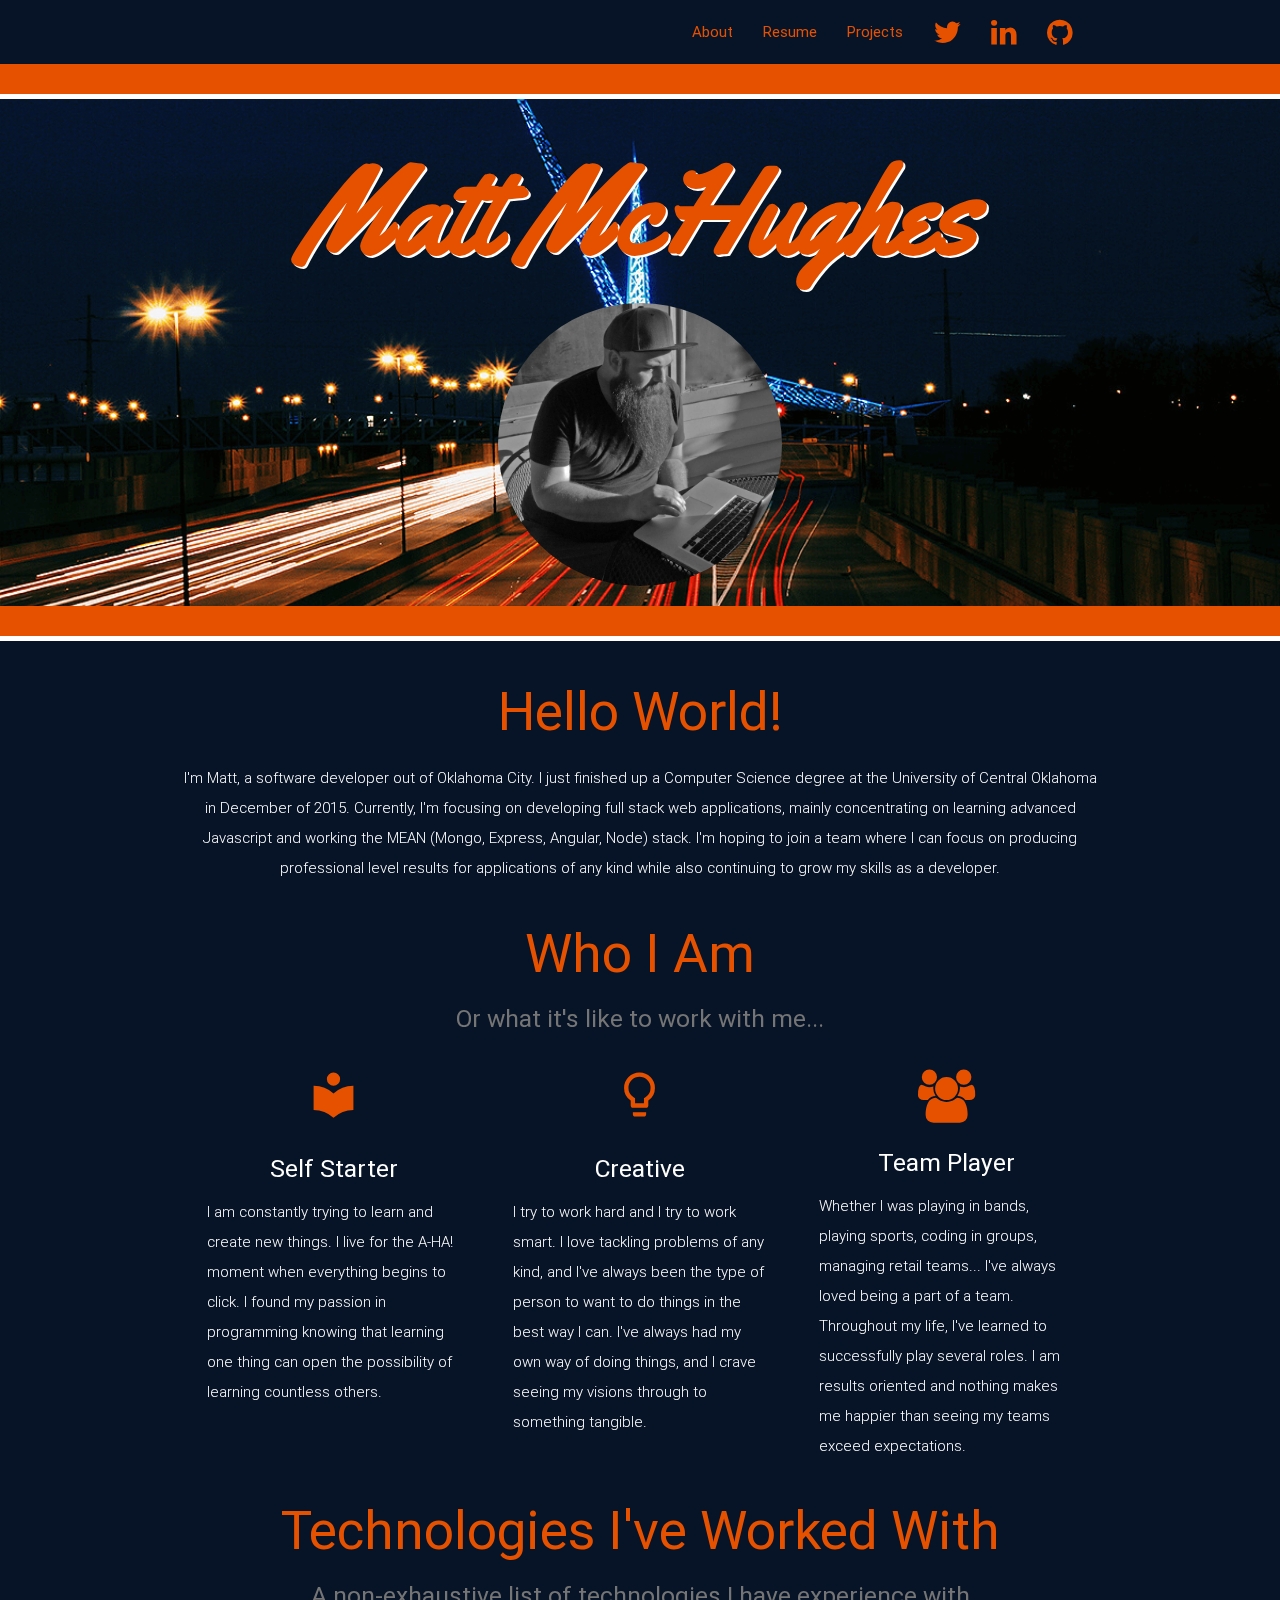
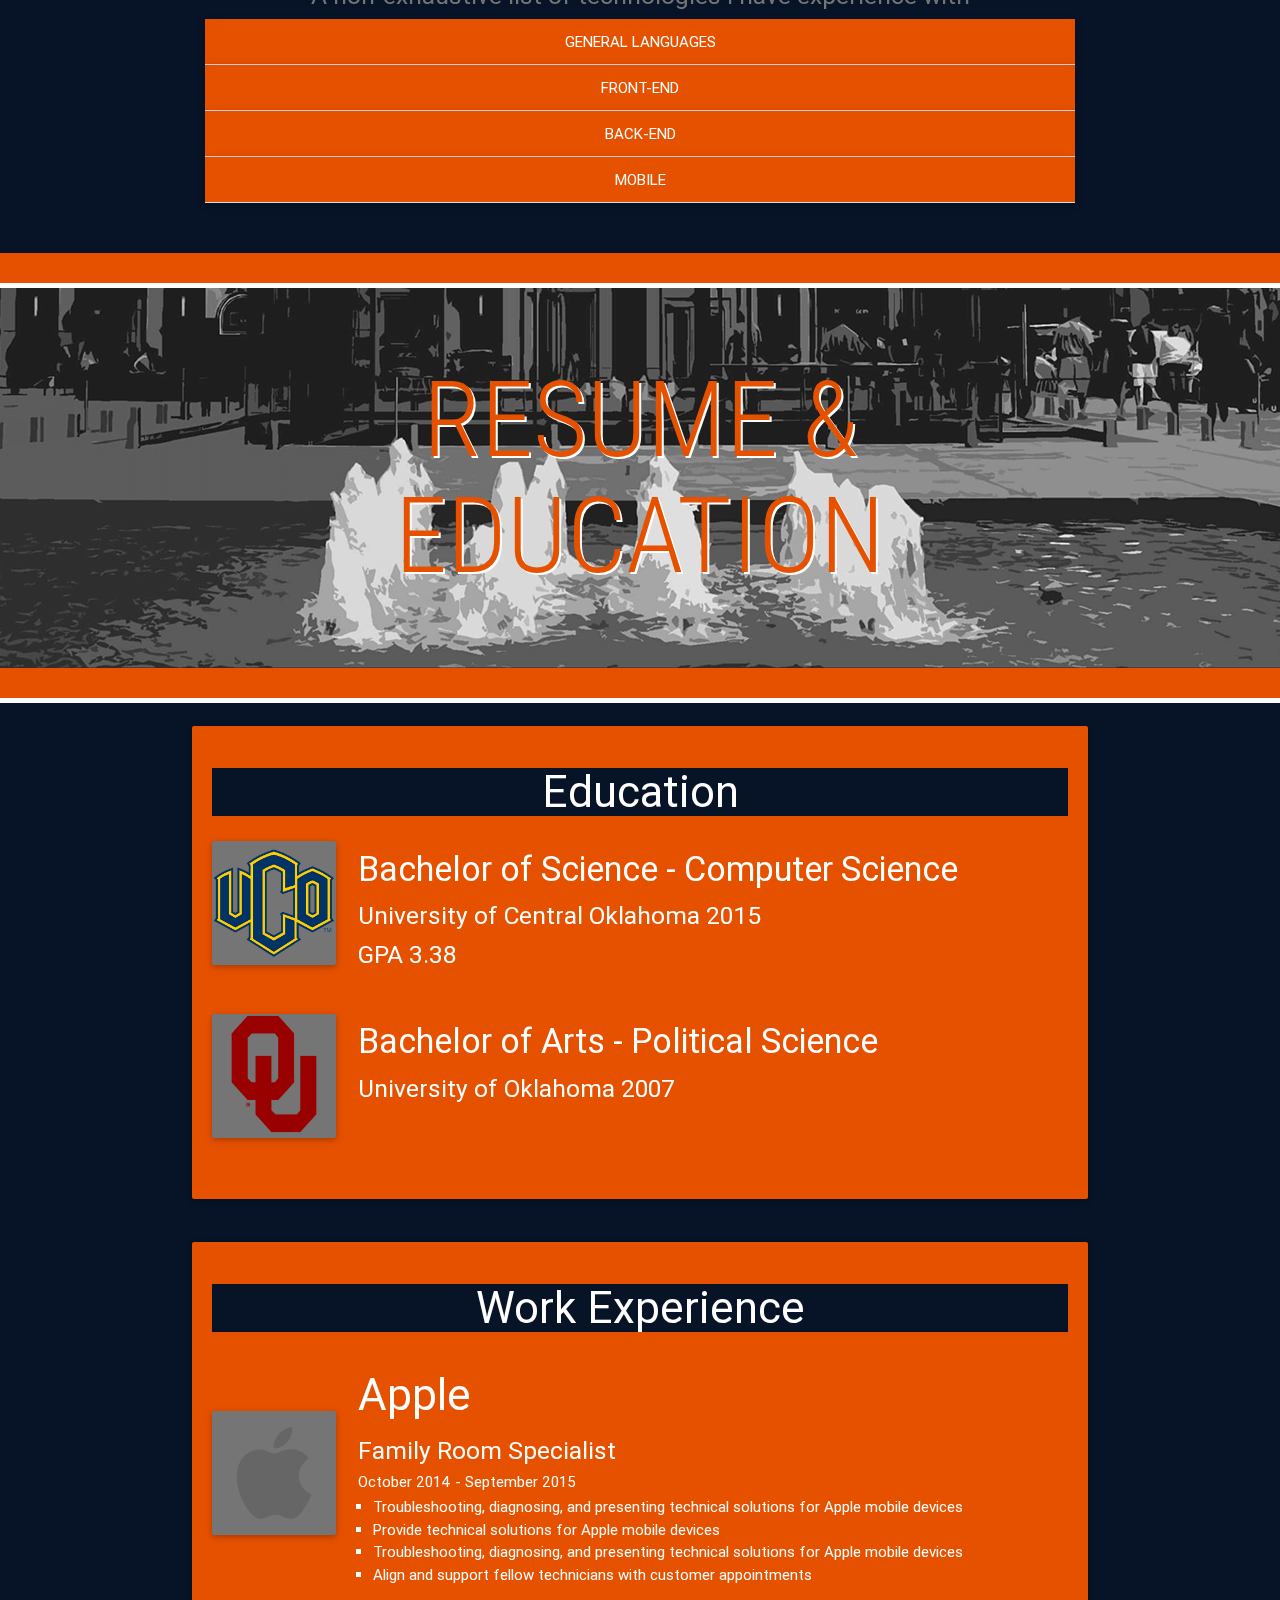
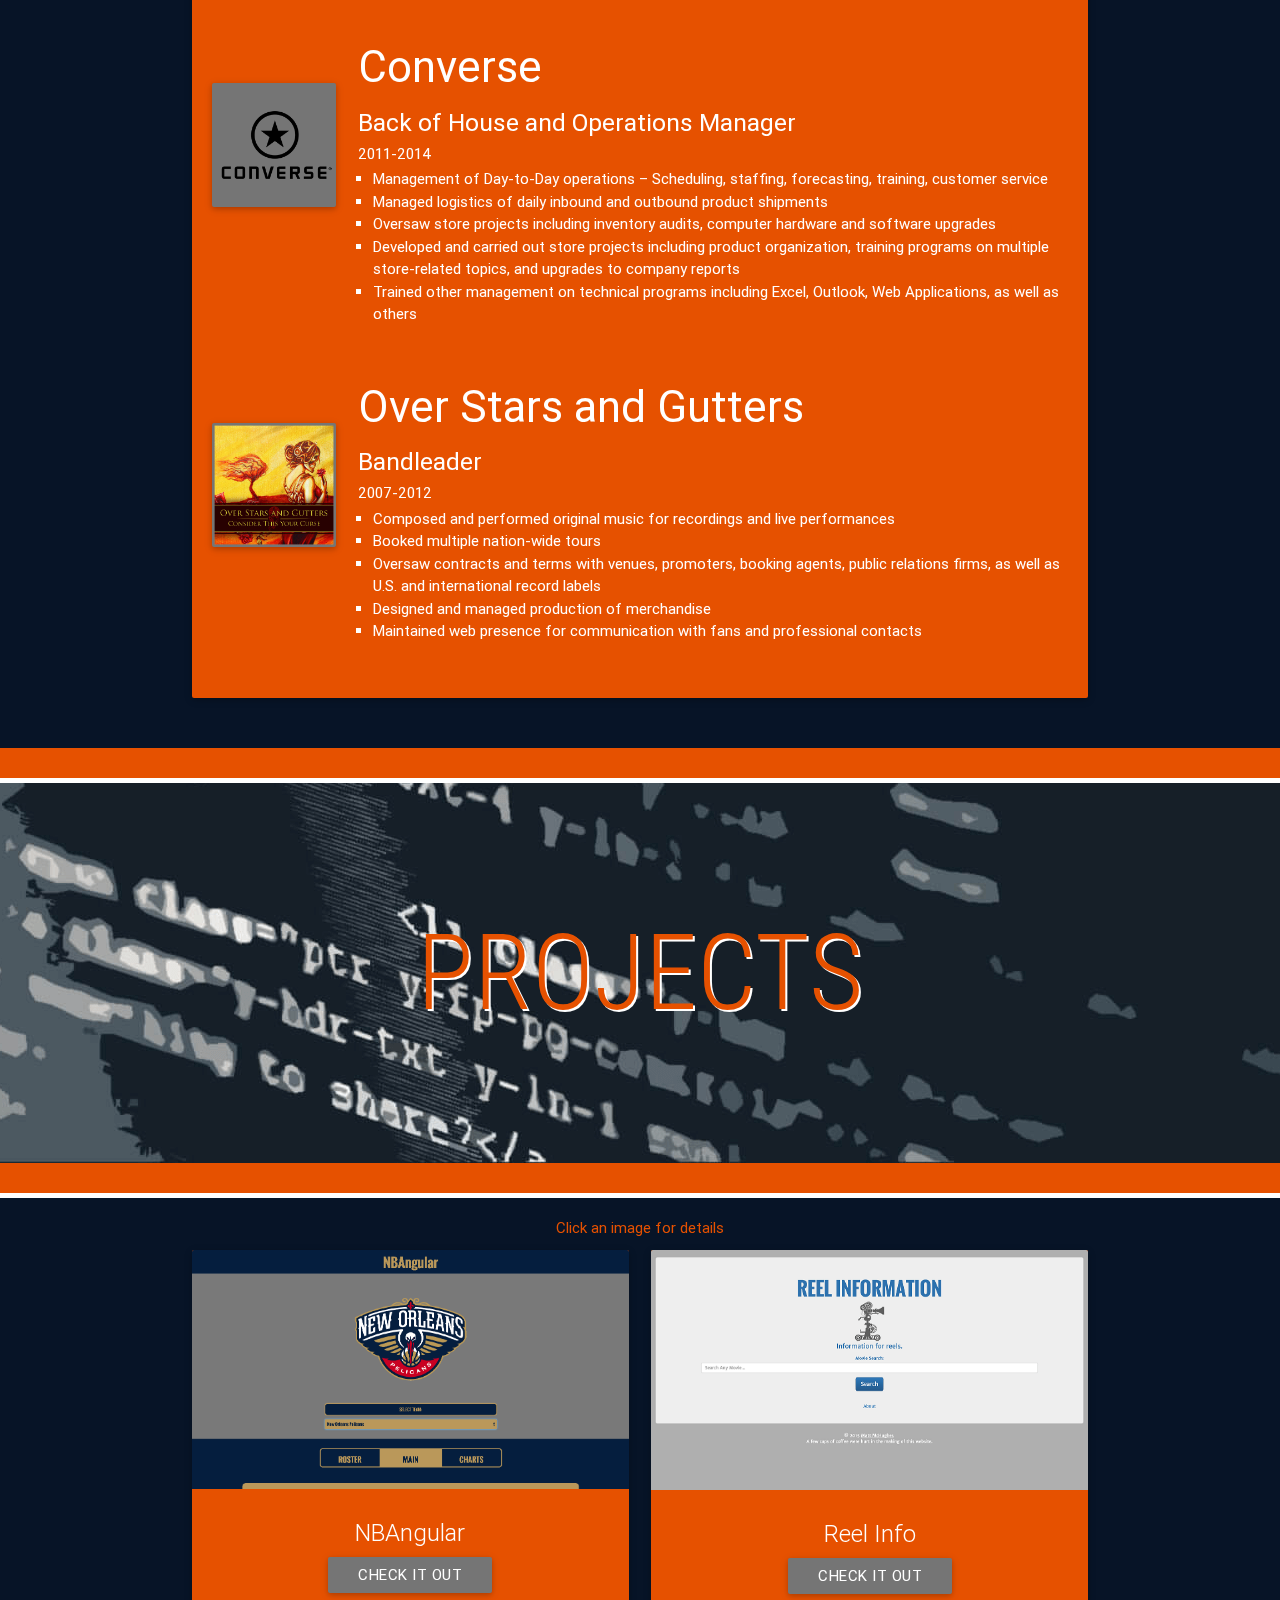
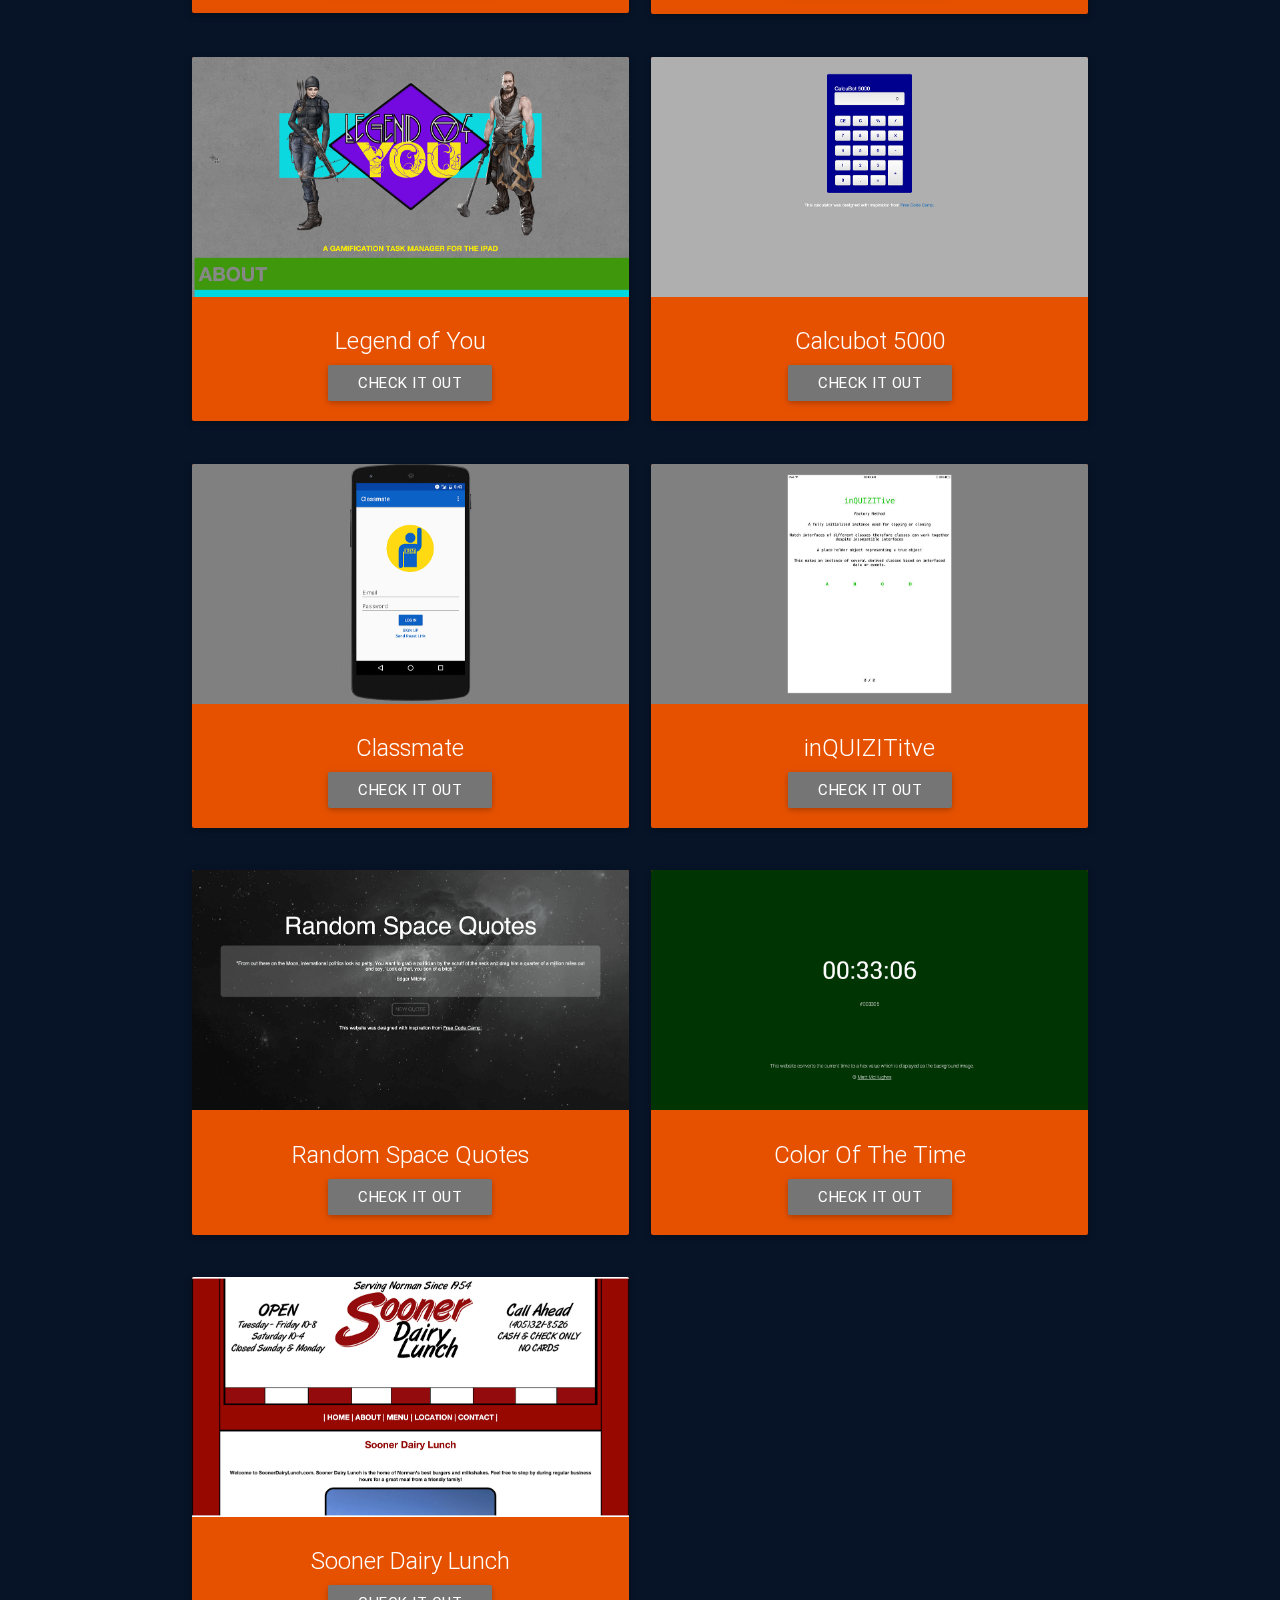
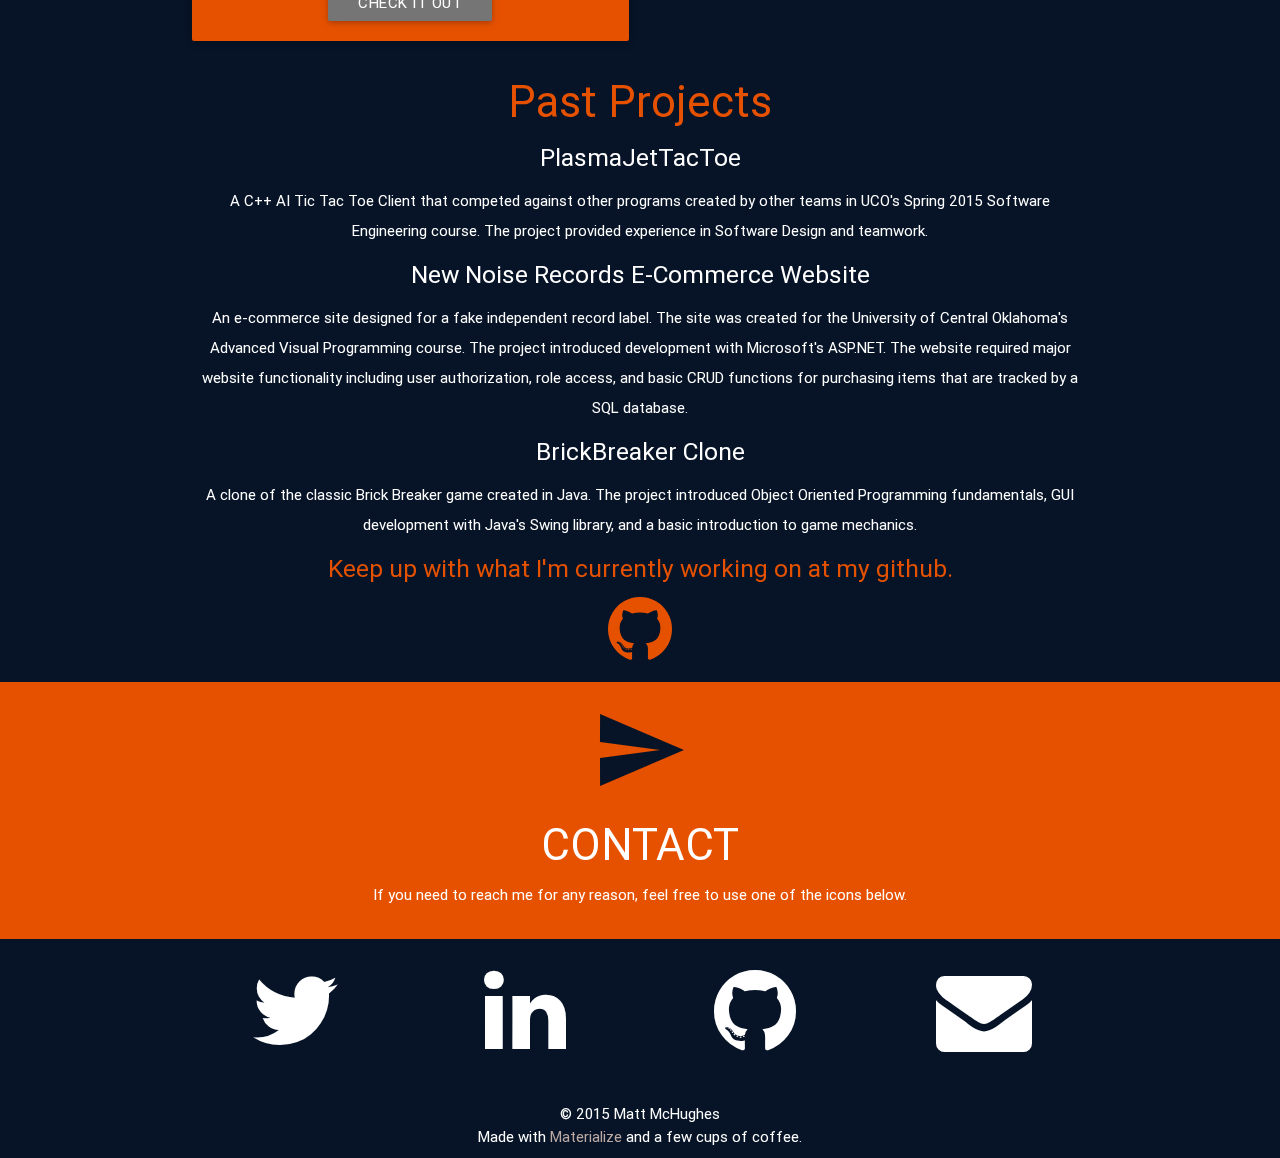
<file: index.html>
<!DOCTYPE html>
<html lang="en">

<head>
  <meta http-equiv="Content-Type" content="text/html; charset=UTF-8" />
  <meta name="viewport" content="width=device-width, initial-scale=1, maximum-scale=1.0, user-scalable=no" />
  <title>Matt McHughes</title>

  <!-- CSS  -->
  <link href="https://fonts.googleapis.com/icon?family=Material+Icons" rel="stylesheet">
  <link href="css/materialize.min.css" type="text/css" rel="stylesheet" media="screen,projection" />
  <link href="css/style.css" type="text/css" rel="stylesheet" media="screen,projection" />
  <link href='https://fonts.googleapis.com/css?family=Yellowtail' rel='stylesheet' type='text/css'>
  <link href='https://fonts.googleapis.com/css?family=Roboto+Condensed:400,300' rel='stylesheet' type='text/css'>
  <link rel="stylesheet" href="https://maxcdn.bootstrapcdn.com/font-awesome/4.5.0/css/font-awesome.min.css">
</head>

<body>
  <nav class="navy" role="navigation">
    <div class="nav-wrapper container">
      <ul class="right hide-on-med-and-down">
        <li><a class="orange-text text-darken-4" href="#about">About</a></li>
        <li><a class="orange-text text-darken-4" href="#resume">Resume</a></li>
        <li><a class="orange-text text-darken-4" href="#projects">Projects</a></li>
        <li><a class="orange-text text-darken-4" href="https://twitter.com/MATTHEWMCHUGHES"><i class="fa fa-twitter"></i></a></li>
        <li><a class="orange-text text-darken-4" href="https://www.linkedin.com/in/matthew-mchughes-54937bbb"><i class="fa fa-linkedin"></i></a></li>
        <li><a class="orange-text text-darken-4" href="https://github.com/liveyourheart"><i class="fa fa-github"></i></a></li>
      </ul>
      <!-- Mobile Nav -->
      <ul id="nav-mobile" class="side-nav navy">
        <li><a class="orange-text text-darken-4" href="#about">About</a></li>
        <li><a class="orange-text text-darken-4" href="#resume">Resume</a></li>
        <li><a class="orange-text text-darken-4" href="#projects">Projects</a></li>
        <li><a class="orange-text text-darken-4" href="https://twitter.com/MATTHEWMCHUGHES"><i class="fa fa-twitter"></i></a></li>
        <li><a class="orange-text text-darken-4" href="https://www.linkedin.com/in/matthew-mchughes-54937bbb"><i class="fa fa-linkedin"></i></a></li>
        <li><a class="orange-text text-darken-4" href="https://github.com/liveyourheart"><i class="fa fa-github"></i></a></li>
      </ul>
      <a href="#" data-activates="nav-mobile" class="button-collapse orange-text text-darken-4"><i class="material-icons">menu</i></a>
    </div>
  </nav>


  <div class="orange-block">
    <div class="section">

    </div>
  </div>

  <div id="index-banner" class="parallax-container">
    <div class="section no-pad-bot">
      <div class="container">
        <br>
        <br>

        <h1 class="header center orange-text text-darken-4 my-name">Matt McHughes</h1>

        <br>
        <br>

        <div class="row">
          <div class="col s4 offset-s4">
            <img id="me-img" class="circle responsive-img" src="img/me.png">
          </div>
        </div>

      </div>
    </div>
    <div class="parallax">
      <img src="img/okc-bridge2.png">
    </div>
  </div>

  <div class="orange-block">
    <div class="section">

    </div>
  </div>


  <div class="container">
    <div class="section scrollspy" id="about">

      <div class="row">
        <h2 class="center orange-text text-darken-4">Hello World!</h2>
        <div class="light center">
          <p>I'm Matt, a software developer out of Oklahoma City. I just finished up a Computer Science degree at the University of Central Oklahoma in December of 2015. Currently, I'm focusing on developing full stack web applications, mainly concentrating
            on learning advanced Javascript and working the MEAN (Mongo, Express, Angular, Node) stack. I'm hoping to join a team where I can focus on producing professional level results for applications of any kind while also continuing to grow my skills
            as a developer.
          </p>
        </div>
      </div>

      <!--   Icon Section   -->
      <div class="row">
        <h2 class="center orange-text text-darken-4">Who I Am</h2>
        <h5 class="center grey-text text-darken-1">Or what it's like to work with me...</h5>
        <div class="col s12 m4">
          <div class="icon-block">
            <h2 class="center orange-text text-darken-4"><i class="material-icons">local_library</i></h2>
            <h5 class="center">Self Starter</h5>
            <p class="light">I am constantly trying to learn and create new things. I live for the A-HA! moment when everything begins to click. I found my passion in programming knowing that learning one thing can open the possibility of learning countless others.</p>
          </div>
        </div>

        <div class="col s12 m4">
          <div class="icon-block">
            <h2 class="center orange-text text-darken-4"><i class="material-icons">lightbulb_outline</i></h2>
            <h5 class="center">Creative</h5>
            <p class="light">I try to work hard and I try to work smart. I love tackling problems of any kind, and I've always been the type of person to want to do things in the best way I can. I've always had my own way of doing things, and I crave seeing my visions
              through to something tangible.
            </p>
          </div>
        </div>

        <div class="col s12 m4">
          <div class="icon-block">
            <h2 class="center orange-text text-darken-4"><i class="fa fa-users"></i></h2>
            <h5 class="center">Team Player</h5>
            <p class="light"> Whether I was playing in bands, playing sports, coding in groups, managing retail teams... I've always loved being a part of a team. Throughout my life, I've learned to successfully play several roles. I am results oriented and nothing makes
              me happier than seeing my teams exceed expectations.</p>
          </div>
        </div>
      </div>

      <!--
      <div class="row">
        <h2 class="center orange-text text-darken-4">My Current Goals</h2>


      </div> -->

      <!-- Things I've Worked With
collapsible popout-->
      <div class="row">
        <h2 class="center orange-text text-darken-4">Technologies I've Worked With</h2>
        <h5 class="center grey-text text-darken-1">A non-exhaustive list of technologies I have experience with</h5>
        <ul class="collapsible popout" data-collapsible="accordion">
          <li>
            <div class="collapsible-header center orange darken-4"><a>GENERAL LANGUAGES</a></div>
            <div class="collapsible-body grey darken-1">
              <div class="row">
                <div class="valign-wrapper tech-list">
                  <img class="col s2 responsive-img valign offset-s2 tooltipped" data-tooltip="JavaScript" src="img/JavaScript.png">
                  <img class="col s2 responsive-img valign tooltipped" data-tooltip="Java" src="img/java.png">
                  <img class="col s2 responsive-img valign tooltipped" data-tooltip="C++" src="img/cplusplus.png">
                  <img class="col s2 responsive-img valign tooltipped" data-tooltip="Python" src="img/Python.png">
                </div>
              </div>
            </div>
          </li>
          <li>
            <div class="collapsible-header center orange darken-4"><a>FRONT-END</a></div>
            <div class="collapsible-body grey darken-1">
              <div class="row">
                <div class="valign-wrapper tech-list">
                  <img class="col s2 responsive-img valign offset-s2 tooltipped" data-tooltip="HTML 5" src="img/html.png">
                  <img class="col s2 responsive-img valign tooltipped" data-tooltip="CSS 3" src="img/CSS3.png">
                  <img class="col s2 responsive-img valign tooltipped" data-tooltip="JQuery" src="img/jquery.png">
                  <img class="col s2 responsive-img valign tooltipped" data-tooltip="Angular" src="img/angular.png">
                </div>
              </div>
              <div class="row">
                <div class="valign-wrapper tech-list">
                  <img class="col s2 responsive-img valign offset-s2 tooltipped" data-tooltip="Bootstrap" src="img/bootstrap.png">
                  <img class="col s2 responsive-img valign tooltipped" data-tooltip="Materialize" src="img/materialize.png">
                  <img class="col s2 responsive-img valign tooltipped" data-tooltip="Bower" src="img/bower.png">
                  <img class="col s2 responsive-img valign tooltipped" data-tooltip="Photoshop" src="img/photoshop.png">
                </div>
              </div>
            </div>
          </li>
          <li>
            <div class="collapsible-header center orange darken-4"><a>BACK-END</a></div>
            <div class="collapsible-body grey darken-1">
              <div class="row">
                <div class="valign-wrapper tech-list">
                  <img class="col s2 responsive-img valign offset-s2 tooltipped" data-tooltip="Node" src="img/node.png">
                  <img class="col s2 responsive-img valign tooltipped" data-tooltip="Express" src="img/express.png">
                  <img class="col s2 responsive-img valign tooltipped" data-tooltip="Mongo" src="img/mongo.png">
                  <img class="col s2 responsive-img valign tooltipped" data-tooltip="NPM" src="img/npm.png">
                </div>
              </div>
            </div>
          </li>
          <li>
            <div class="collapsible-header center orange darken-4"><a>MOBILE</a></div>
            <div class="collapsible-body grey darken-1">
              <div class="row">
                <div class="valign-wrapper">
                  <img class="col s2 responsive-img valign offset-s3 tooltipped" data-tooltip="Android" src="img/Android_robot.png">
                  <img class="col s2 responsive-img valign tooltipped" data-tooltip="Swift" src="img/swift.png">
                  <img class="col s2 responsive-img valign tooltipped" data-tooltip="Ionic" src="img/ionic.png">
                </div>
              </div>
            </div>
          </li>
        </ul>

      </div>
    </div>
  </div>

  <div class="orange-block">
    <div class="section">

    </div>
  </div>


  <div class="parallax-container valign-wrapper">
    <div class="section no-pad-bot scrollspy" id="resume">
      <div class="container">
        <div class="row center">
          <h1 class="header col s12 light orange-text text-darken-4">RESUME & EDUCATION</h1>
        </div>
      </div>
    </div>
    <div class="parallax">
      <img src="img/Apple_Store.png" alt="Unsplashed background img 2">
    </div>
  </div>

  <div class="orange-block">
    <div class="section">

    </div>
  </div>

  <div class="container">
    <div class="section">

      <div class="row">
        <div class="col s12 ">
          <div class="card orange darken-4">
            <div class="card-content white-text">
              <span class="card-title">
                <h3 class="navy">Education</h3>
              </span>
              <div class="row">
                <div class="col s2">
                  <img class="responsive-img grey darken-1 card" src="img/uco.png">
                </div>

                <div class="col s10">
                  <h4>Bachelor of Science - Computer Science</h4>
                  <h5>University of Central Oklahoma 2015</h5>
                  <h5>GPA 3.38</h5>
                </div>
              </div>
              <div class="row">
                <div class="col s2">
                  <img class="responsive-img grey darken-1 card" src="img/ou.png">
                </div>
                <div class="col s10">
                  <h4>Bachelor of Arts - Political Science</h4>
                  <h5>University of Oklahoma 2007</h5>
                </div>
              </div>
            </div>
          </div>
        </div>
      </div>

      <div class="row">
        <div class="col s12 ">
          <div class="card orange darken-4">
            <div class="card-content white-text">
              <span class="card-title">
                <h3 class="navy">Work Experience</h3>
              </span>


              <div class="row">
                <div class="col s2">
                  <img class="responsive-img card grey darken-1 school" src="img/applegrey.png">
                </div>

                <div class="col s10">
                  <h3>Apple</h3>
                  <ul>
                    <h5>Family Room Specialist</h5>
                    <h6>October 2014 - September 2015</h6>
                    <ul>
                      <li class="job-resp">Troubleshooting, diagnosing, and presenting technical solutions for Apple mobile devices</li>
                      <li class="job-resp">Provide technical solutions for Apple mobile devices</li>
                      <li class="job-resp">Troubleshooting, diagnosing, and presenting technical solutions for Apple mobile devices</li>
                      <li class="job-resp">Align and support fellow technicians with customer appointments</li>
                    </ul>
                    <li></li>
                  </ul>
                </div>
              </div>


              <div class="row">
                <div class="col s2">
                  <img class="responsive-img card grey darken-1 school" src="img/converse.png">
                </div>
                <div class="col s10">
                  <h3>Converse</h3>
                  <ul>
                    <h5>Back of House and Operations Manager</h5>
                    <h6>2011-2014</h6>
                    <ul>
                      <li class="job-resp">Management of Day-to-Day operations – Scheduling, staffing, forecasting, training, customer service</li>
                      <li class="job-resp">Managed logistics of daily inbound and outbound product shipments</li>
                      <li class="job-resp">Oversaw store projects including inventory audits, computer hardware and software upgrades </li>
                      <li class="job-resp">Developed and carried out store projects including product organization, training programs on multiple store-related topics, and upgrades to company reports</li>
                      <li class="job-resp">Trained other management on technical programs including Excel, Outlook, Web Applications, as well as others</li>

                    </ul>

                  </ul>
                </div>
              </div>

              <div class="row">
                <div class="col s2">
                  <img class="responsive-img card grey darken-1 school" src="img/osag.png">
                </div>
                <div class="col s10">
                  <h3>Over Stars and Gutters</h3>
                  <ul>
                    <h5>Bandleader</h5>
                    <h6>2007-2012</h6>
                    <ul>
                      <li class="job-resp">Composed and performed original music for recordings and live performances</li>
                      <li class="job-resp">Booked multiple nation-wide tours</li>
                      <li class="job-resp">Oversaw contracts and terms with venues, promoters, booking agents, public relations firms, as well as U.S. and international record labels</li>
                      <li class="job-resp">Designed and managed production of merchandise</li>
                      <li class="job-resp">Maintained web presence for communication with fans and professional contacts</li>

                    </ul>

                  </ul>
                </div>
              </div>

            </div>
          </div>
        </div>
      </div>

    </div>
  </div>


  <div class="orange-block">
    <div class="section">

    </div>
  </div>


  <div class="parallax-container valign-wrapper">
    <div class="section no-pad-bot scrollspy" id="projects">
      <div class="container col s12">
        <div class="row center">
          <h1 class="header orange-text text-darken-4 light col s12">PROJECTS</h1>
        </div>
      </div>
    </div>
    <div class="parallax">
      <img src="img/Code.png" alt="Unsplashed background img 3">
    </div>
  </div>

  <div class="orange-block">
    <div class="section">

    </div>
  </div>

  <div class="container">
    <div class="section">

      <h6 class="orange-text text-darken-4 center">Click an image for details</h6>

      <div class="row">
        <div class="col s12 m6 center">
          <div class="card orange darken-4">
            <div class="card-image waves-effect waves-block waves-light">
              <img class="activator" src="img/nbangular.png">
            </div>
            <div class="card-content">
              <span class="card-title project-title activator">NBAngular</span>
              <br>
              <a class="waves-effect waves grey darken-1 btn" href="http://nbangular.herokuapp.com">Check It Out</a>
            </div>
            <div class="card-reveal orange darken-4">
              <span class="card-title">Reel Info<i class="material-icons right">close</i></span>
              <p>NBAngular is a website that gathers statistics from NBA.com and presents them in different formats.
              </p>
              <a class="waves-effect waves grey darken-1 btn" href="http://nbangular.herokuapp.com">Check It Out</a>
            </div>
          </div>
        </div>
        <div class="col s12 m6 center">
          <div class="card orange darken-4">
            <div class="card-image waves-effect waves-block waves-light">
              <img class="activator" src="img/reelinfo.png">
            </div>
            <div class="card-content">
              <span class="card-title project-title activator">Reel Info</span>
              <br>
              <a class="waves-effect waves grey darken-1 btn" href="http://reelinfo.mattmchughes.net/app/#/">Check It Out</a>
            </div>
            <div class="card-reveal orange darken-4">
              <span class="card-title">Reel Info<i class="material-icons right">close</i></span>
              <p>Reel-Info.com is an Angular application that requests movie data from multiple public APIs and displays it in an easy-to-digest format.
              </p>
              <a class="waves-effect waves grey darken-1 btn" href="http://reelinfo.mattmchughes.net/movie-info/app/#/">Check It Out</a>
            </div>
          </div>
        </div>
      </div>


      <div class="row">
        <div class="col s12 m6 center">

          <div class="card orange darken-4">
            <div class="card-image waves-effect waves-block waves-light">
              <img class="activator" src="img/loy.png">
            </div>
            <div class="card-content">
              <span class="card-title project-title activator">Legend of You</span>
              <br>
              <a class="waves-effect waves grey darken-1 btn" href="http://www.legendofyou.net">Check It Out</a>
            </div>
            <div class="card-reveal orange darken-4">
              <span class="card-title">Legend of You<i class="material-icons right">close</i></span>
              <p>This is a quick website I put together to demo my first major iOS application. Legend of You was an experiment in creating a gamified task manager created for an independent study of iOS programming at UCO. I think I'll revisit the idea
                again soon.</p>
              <a class="waves-effect waves grey darken-1 btn" href="http://www.legendofyou.net">Check It Out</a>
            </div>
          </div>
        </div>

        <div class="col s12 m6 center">

          <div class="card orange darken-4">
            <div class="card-image waves-effect waves-block waves-light">
              <img class="activator" src="img/calcubot.png">
            </div>
            <div class="card-content">
              <span class="card-title project-title activator">Calcubot 5000</span>
              <br>
              <a class="waves-effect waves grey darken-1 btn" href="fcc/calculator/index.html">Check It Out</a>
            </div>
            <div class="card-reveal orange darken-4">
              <span class="card-title">Calcubot 5000<i class="material-icons right">close</i></span>
              <p>This is a simple calculator application written in JavaScript. It's my answer to the Zipline Challenge on <a href="http://www.freecodecamp.com">Free Code Camp</a></p>
              <a class="waves-effect waves grey darken-1 btn" href="fcc/calculator/index.html">Check It Out</a>
            </div>
          </div>
        </div>

      </div>

      <div class="row">
        <div class="col s12 m6 center">

          <div class="card orange darken-4">
            <div class="card-image waves-effect waves-block waves-light">
              <img class="activator" src="img/classmate.png">
            </div>
            <div class="card-content">
              <span class="card-title project-title activator">Classmate</span>
              <br>
              <a class="waves-effect waves grey darken-1 btn" href="https://github.com/colegarien/SDDTermProject">Check It Out</a>
            </div>
            <div class="card-reveal orange darken-4">
              <span class="card-title">Classmate<i class="material-icons right">close</i></span>
              <p>Classmate is an Android Application developed to satisfy the requirements of UCO's Computer Science Capstone, Software Design and Development. I worked with a 9 member team over the 2015 Fall semester to create this application. It was developed
                to benefit the classroom by connecting students and professors. You can checkout my contributions <a href="https://www.youtube.com/watch?v=1Xze1eL5XYE">HERE.</a></p>
              <a class="waves-effect waves grey darken-1 btn" href="https://github.com/colegarien/SDDTermProject">Check It Out</a>
            </div>
          </div>
        </div>

        <div class="col s12 m6 center">

          <div class="card orange darken-4">
            <div class="card-image waves-effect waves-block waves-light">
              <img class="activator" src="img/inquizitive.png">
            </div>
            <div class="card-content">
              <span class="card-title project-title activator">inQUIZITitve</span>
              <br>
              <a class="waves-effect waves grey darken-1 btn" href="https://github.com/liveyourheart/inQUIZITive">Check It Out</a>
            </div>
            <div class="card-reveal orange darken-4">
              <span class="card-title">inQUIZITive<i class="material-icons right">close</i></span>
              <p>inQUIZITive is a quick scaffolding for creating multiple choice quizzes for the iPad. I created it to help me quickly customize quizzes while studying for school and interviews. </p>
              <a class="waves-effect waves grey darken-1 btn" href="https://github.com/liveyourheart/inQUIZITive">Check It Out</a>
            </div>
          </div>
        </div>

      </div>

      <div class="row">
        <div class="col s12 m6 center">

          <div class="card orange darken-4">
            <div class="card-image waves-effect waves-block waves-light">
              <img class="activator" src="img/spacequotes.png">
            </div>
            <div class="card-content">
              <span class="card-title project-title activator">Random Space Quotes</span>
              <br>
              <a class="waves-effect waves grey darken-1 btn" href="fcc/randomquote/index.html">Check It Out</a>
            </div>
            <div class="card-reveal orange darken-4">
              <span class="card-title">Random Space Quotes<i class="material-icons right">close</i></span>
              <p>Another application inpsired by a challenge on <a href="http://www.freecodecamp.com">Free Code Camp.</a></p>
              <a class="waves-effect waves grey darken-1 btn" href="fcc/randomquote/index.html">Check It Out</a>
            </div>
          </div>
        </div>

        <div class="col s12 m6 center">

          <div class="card orange darken-4">
            <div class="card-image waves-effect waves-block waves-light">
              <img class="activator" src="img/coloroftime.png">
            </div>
            <div class="card-content">
              <span class="card-title project-title activator">Color Of The Time</span>
              <br>
              <a class="waves-effect waves grey darken-1 btn" href="fcc/coloroftime/index.html">Check It Out</a>
            </div>
            <div class="card-reveal orange darken-4">
              <span class="card-title">Color Of The Time<i class="material-icons right">close</i></span>
              <p>This application takes the current time and produces a hex value. That value is updated as the background color. I remember seeing this done a while ago, and it stuck in my mind as something that is simple yet beautiful. One afternoon, I
                decided I'd recreate it.</p>
              <a class="waves-effect waves grey darken-1 btn" href="fcc/coloroftime/index.html">Check It Out</a>
            </div>
          </div>
        </div>

      </div>

      <div class="row">

        <div class="col s12 m6 center">

          <div class="card orange darken-4">
            <div class="card-image waves-effect waves-block waves-light">
              <img class="activator" src="img/sdl.png">
            </div>
            <div class="card-content">
              <span class="card-title project-title activator">Sooner Dairy Lunch</span>
              <br>
              <a class="waves-effect waves grey darken-1 btn" href="http://www.soonerdairylunch.com">Check It Out</a>
            </div>
            <div class="card-reveal orange darken-4">
              <span class="card-title">Sooner Dairy Lunch<i class="material-icons right">close</i></span>
              <p>This website is the first dollar plaque you see hung up behind the counter at your favorite local restaurant. It was the first website I ever published and I think still does a great job representing a Norman, OK landmark.</p>
              <a class="waves-effect waves grey darken-1 btn" href="http://www.soonerdairylunch.com">Check It Out</a>
            </div>
          </div>
        </div>

      </div>


      <div class="col s12 center">
        <h3 class="orange-text text-darken-4">Past Projects</h3>

        <h5>PlasmaJetTacToe</h5>
        <p>A C++ AI Tic Tac Toe Client that competed against other programs created by other teams in UCO's Spring 2015 Software Engineering course. The project provided experience in Software Design and teamwork. </p>
        <h5>New Noise Records E-Commerce Website</h5>
        <p>An e-commerce site designed for a fake independent record label. The site was created for the University of Central Oklahoma's Advanced Visual Programming course. The project introduced development with Microsoft's ASP.NET. The website required
          major website functionality including user authorization, role access, and basic CRUD functions for purchasing items that are tracked by a SQL database. </p>
        <h5>BrickBreaker Clone</h5>
        <p>A clone of the classic Brick Breaker game created in Java. The project introduced Object Oriented Programming fundamentals, GUI development with Java's Swing library, and a basic introduction to game mechanics.</p>

        <h5 class="orange-text text-darken-4">Keep up with what I'm currently working on at my github.</h5>
        <a class="orange-text text-darken-4" id="git-icon" href="https://github.com/liveyourheart"><i class="fa fa-5x fa-github"></i></a>
      </div>
    </div>
  </div>
  </div>

  <footer class="page-footer orange darken-4">

    <div class="row">
      <div class="col s12 center">
        <h3 class="navy-text"><i class="mdi-content-send icon"></i></h3>
        <h3>CONTACT</h3>
        <h6>If you need to reach me for any reason, feel free to use one of the icons below.</h6>
      </div>
    </div>

  </footer>
  <div class="container navy">
    <div class="row">
      <div class="col s3 icon">
        <a href="https://twitter.com/MATTHEWMCHUGHES"><i class="fa fa-twitter"></i></a>
      </div>

      <div class="col s3 icon">
        <a href="https://www.linkedin.com/in/matthew-mchughes-54937bbb"><i class="fa fa-linkedin"></i></a>
      </div>

      <div class="col s3 icon">
        <a href="https://github.com/liveyourheart"><i class="fa fa-github"></i></a>
      </div>

      <div class="col s3 icon">
        <a href="MAILTO:matthewmchughes@gmail.com"><i class="fa fa-envelope"></i></a>
      </div>

    </div>

    <div class="copyright">
      &copy 2015 Matt McHughes
      <br> Made with <a class="brown-text text-lighten-3" href="http://materializecss.com">Materialize</a> and a few cups of coffee.
    </div>




    <!--  Scripts-->
    <script src="https://code.jquery.com/jquery-2.1.1.min.js"></script>
    <script src="js/materialize.min.js"></script>
    <script src="js/init.js"></script>
    <script>
      (function(i, s, o, g, r, a, m) {
        i['GoogleAnalyticsObject'] = r;
        i[r] = i[r] || function() {
          (i[r].q = i[r].q || []).push(arguments)
        }, i[r].l = 1 * new Date();
        a = s.createElement(o),
          m = s.getElementsByTagName(o)[0];
        a.async = 1;
        a.src = g;
        m.parentNode.insertBefore(a, m)
      })(window, document, 'script', '//www.google-analytics.com/analytics.js', 'ga');

      ga('create', 'UA-74312778-1', 'auto');
      ga('send', 'pageview');
    </script>

</body>

</html>
</file>
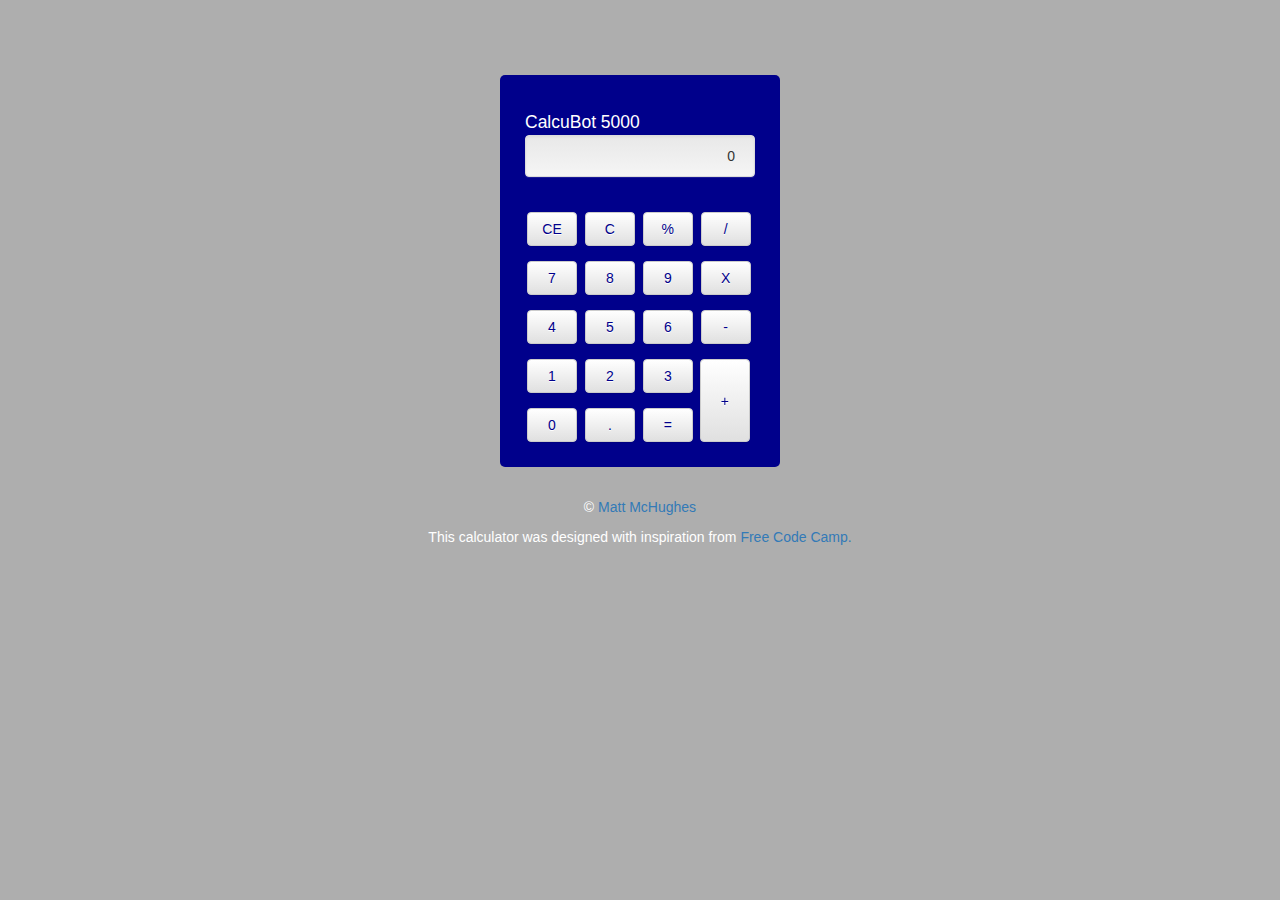
<file: fcc/calculator/index.html>
<!doctype html>

<html lang="en">
<head>
  <meta charset="utf-8">

  <title>Calculator</title>
    <meta name="description" content="Space Quotes">
    <meta name="author" content="LiveYourHeart">
    <meta name="viewport" content="width=device-width, initial-scale=1">

    <link rel="stylesheet" href="../../lib/bootstrap-3.3.6-dist/css/bootstrap.min.css">
    <link rel="stylesheet" href="../../lib/bootstrap-3.3.6-dist/css/bootstrap-theme.min.css">
    <link rel="stylesheet" href="../../lib/bootstrap-3.3.6-dist/fonts/glyphicons-halflings-regular.svg">
    <link rel="stylesheet" href="./css/style.css">

  <!--[if lt IE 9]>
  <script src="http://html5shiv.googlecode.com/svn/trunk/html5.js"></script>
  <![endif]-->
</head>

<body>


    <div class="container-fluid calc-container">

        <div class="title">

            CalcuBot 5000

        </div>

        <div class="row">

            <div id="display" class="well">
            012345678
            </div>
        </div>

       <div class="row">

            <button type="button" id="CE" class="btn btn-default">CE</button>

            <button type="button" id="C" class="btn btn-default">C</button>

            <button type="button" id="percent" class="btn btn-default">%</button>

            <button type="button" id="divide" class="btn btn-default">/</button>

        </div>

        <div class="row">


            <button type="button" id="7" class="btn btn-default">7</button>

            <button type="button" id="8" class="btn btn-default">8</button>

            <button type="button" id="9" class="btn btn-default">9</button>

            <button type="button" id="multiply" class="btn btn-default">X</button>


        </div>

        <div class="row">


                <button type="button" id="4" class="btn btn-default">4</button>

                <button type="button" id="5"  class="btn btn-default">5</button>

                <button type="button" id="6" class="btn btn-default">6</button>

                <button type="button" id="subtract" class="btn btn-default">-</button>


        </div>

        <div class="row">


                <button type="button" id="1" class="btn btn-default">1</button>

                <button type="button" id="2" class="btn btn-default">2</button>

                <button type="button" id="3" class="btn btn-default">3</button>

                <button type="button" id="add" class="btn btn-default add">+</button>


        </div>

        <div class="row">


                <button type="button" id="0" class="btn btn-default">0</button>

                <button type="button" id="period" class="btn btn-default">.</button>

                <button type="button" id="equals" class="btn btn-default">=</button>

        </div>



    </div>

    <footer>
        <p>&copy <a href="http://www.mattmchughes.net">Matt McHughes</a></p>
        This calculator was designed with inspiration from <a href="http://www.freecodecamp.com">Free Code Camp.</a>

    </footer>

    <script src="../../lib/jquery-1.11.3.min.js"></script>
    <script src="../../lib/bootstrap-3.3.6-dist/js/bootstrap.min.js"></script>
    <script src="./js/script.js"></script>

</body>
</html>
</file>
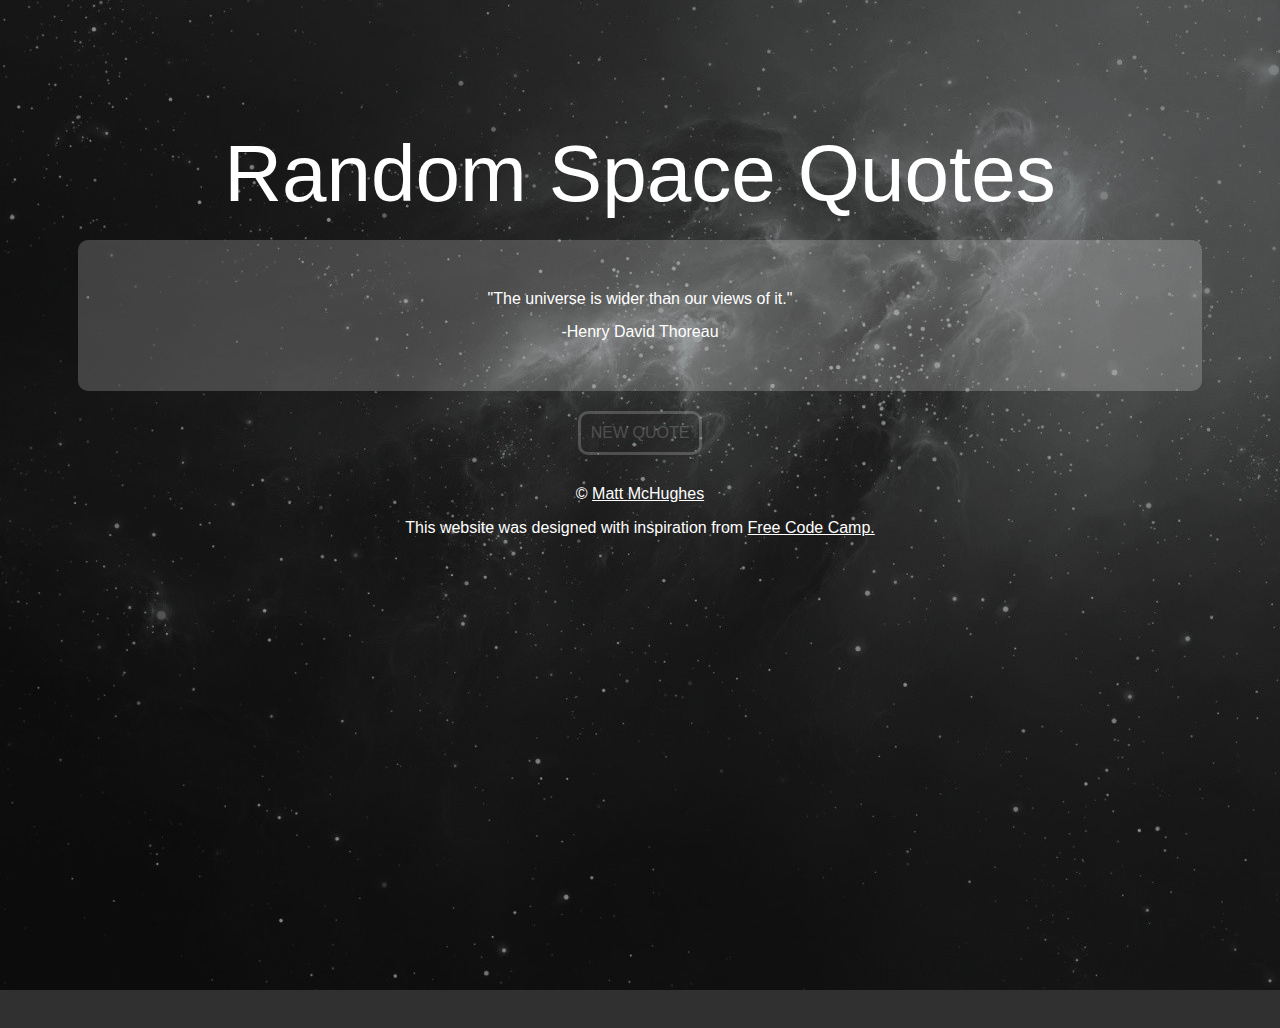
<file: fcc/randomquote/index.html>
<!doctype html>

<html lang="en">
<head>
  <meta charset="utf-8">

  <title>Random Space Quotes</title>
  <meta name="description" content="Space Quotes">
  <meta name="author" content="LiveYourHeart">

  <link rel="stylesheet" href="./css/style.css">

  <!--[if lt IE 9]>
  <script src="http://html5shiv.googlecode.com/svn/trunk/html5.js"></script>
  <![endif]-->
</head>

<body>


    <div id="wrapper">

             <!-- Title -->
        <div class="title">
            Random Space Quotes
        </div>

        <!-- Quote Container -->
        <div class="quote-container">
            <div class="quote">
            quote is going here
            </div>
            <div class="author">
            - author is going here
            </div>

        </div>


        <!-- New Quote Button -->
        <div class="button">

            NEW QUOTE

        </div>

        <footer>
            <p>&copy <a href="http://www.mattmchughes.net">Matt McHughes</a></p>
            This website was designed with inspiration from <a href="http://www.freecodecamp.com">Free Code Camp.</a>

        </footer>

    </div>

    <script src="./js/jquery-1.11.3.min.js"></script>
    <script src="./js/script.js"></script>

</body>
</html>
</file>
<file: fcc/calculator/css/style.css>
body{
 background-color: #AEAEAE;
}

.btn{

    width: 50px;
    margin-top: 15px;
    color: darkblue;
    font-weight: 500;
    margin-left: 2px;
    margin-right: 2px;
}

.add{

    height: 83px;
    position: fixed;
    margin-left: 5px;
}

.calc-container{

    width: 280px;
    background-color: darkblue;
    padding: 25px;
    margin-top: 75px;
    border-radius: 5px;
}

.row{

    margin-right: auto;
    margin-left: auto;

}

.title{

    margin-right: auto;
    margin-left: auto;
    margin-top: 10px;
    color: white;
    font-size: 125%;
}

#display{

    padding-top: 10px;
    padding-bottom: 10px;
    text-align: right;
}

footer{
  text-align: center;
  margin-top: 30px;
  color: white;
}
</file>
<file: fcc/randomquote/css/style.css>
html {
  height: 100%;
  margin: 0px;
}
body {
  height: 100%;
  background: #303030 url('../assets/VjR0uZa.jpg') center center no-repeat;
  margin: 0px;
  padding: 0px;
  color: white;
  font-family: Helvetica;
}


@media only screen and (min-width: 801px) {
    body {
        background-size: auto;
    }
}


a {
  color: white;
}
a: visited {
  color: white;
}
.title {
  text-align: center;
  font-size: 500%;
  margin-top: 10%;
}
.quote-container {
  margin-top: 20px;
  margin-left: auto;
  margin-right: auto;
  text-align: center;
  width: 80%;
  background-color: rgba(255, 255, 255, 0.2);
  border-radius: 10px;
  padding: 50px;
}
.author {
  margin-top: 15px;
}
.button {
  padding: 2px;
  border-radius: 10px;
  border: 3px solid;
  text-align: center;
  width: max-content;
  border-color: background-color: rgba(255, 255, 255, .2);
  color: rgba(255, 255, 255, .2);
  padding: 10px;
  margin-top: 20px;
  margin-right: auto;
  margin-left: auto;
  cursor: pointer;
}
footer {
  bottom: 0;
  text-align: center;
  postion: absolute;
  margin-top: 30px;
}
</file>
<file: css/style.css>
/* Custom Stylesheet */
/**
 * Use this file to override Materialize files so you can update
 * the core Materialize files in the future
 *
 * Made By MaterializeCSS.com
 */

body{
  background-color: #071427;
  color: white;
}

h1{
  text-shadow: 2px 2px #fff;
  font-weight: 800;
  font-size: 700%;
  font-family: 'Roboto Condensed', sans-serif;
}

.my-name{
  font-size: 800%;
  font-family: 'Yellowtail', cursive;

}

nav ul a,
nav .brand-logo {
  color: #444;
}

p {
  line-height: 2rem;
}

.navy{
  background-color: #071427;
  color: white;
}

.navy-text{
  color: #071427 !important;
}

.right a:hover{
  color: #fff !important;
}

.button-collapse {
  color: #fff;
}

.parallax-container {
  min-height: 380px;
  line-height: 0;
  height: auto;
  color: rgba(255,255,255,.9);
}
  .parallax-container .section {
    width: 100%;
  }

@media only screen and (max-width : 992px) {
  .parallax-container .section {
    position: absolute;
    top: 20%;
  }
  #index-banner .section {
    top: 10%;
  }

  h1{
    font-size: 400%;
  }
  .my-name{
    font-size: 600%;
  }
}

@media only screen and (max-width : 600px) {
  #index-banner .section {
    top: 0;
  }

  h1{
    font-size: 350%;
  }

  .my-name{
    font-size: 350%;
  }

  .icon{
    font-size: 36px !important;
  }
}

.icon-block {
  padding: 0 15px;
}
.icon-block .material-icons {
  font-size: inherit;
}

.card-title{
  text-align: center;
  padding-top: 15px;
  padding-bottom: 15px;
}

.project-title{

}

.school{
  display: inline;
  background-color: #fff;
  padding: 2px;
  height: 100%;
  width: 100%;
  margin-top: 50%;

}

.orange-block{
  background-color: #E65100;
  width: 100%;
  border-bottom: 5px solid #fff;
}

.icon{
  text-align: center;
  font-size: 96px;
}

.icon a:hover{

  text-shadow: 3px 3px #E65100;
}

.copyright{
  text-align: center;
  padding-bottom: 10px;
}

.job-resp{
  list-style-type: square;
  margin-left: 15px;
}

footer.page-footer {
  padding-bottom: 10px;
  margin: 0;
}

.icon a{
  color: #fff;
}

.tech-list{

  padding-top: 15px;
}

.collapsible-header a{
  color: #fff;
}

.collapsible-header a:hover{
  color: #071427;
}

#git-icon:hover{
  color: #fff !important;
}

#me-img{

}
</file>
